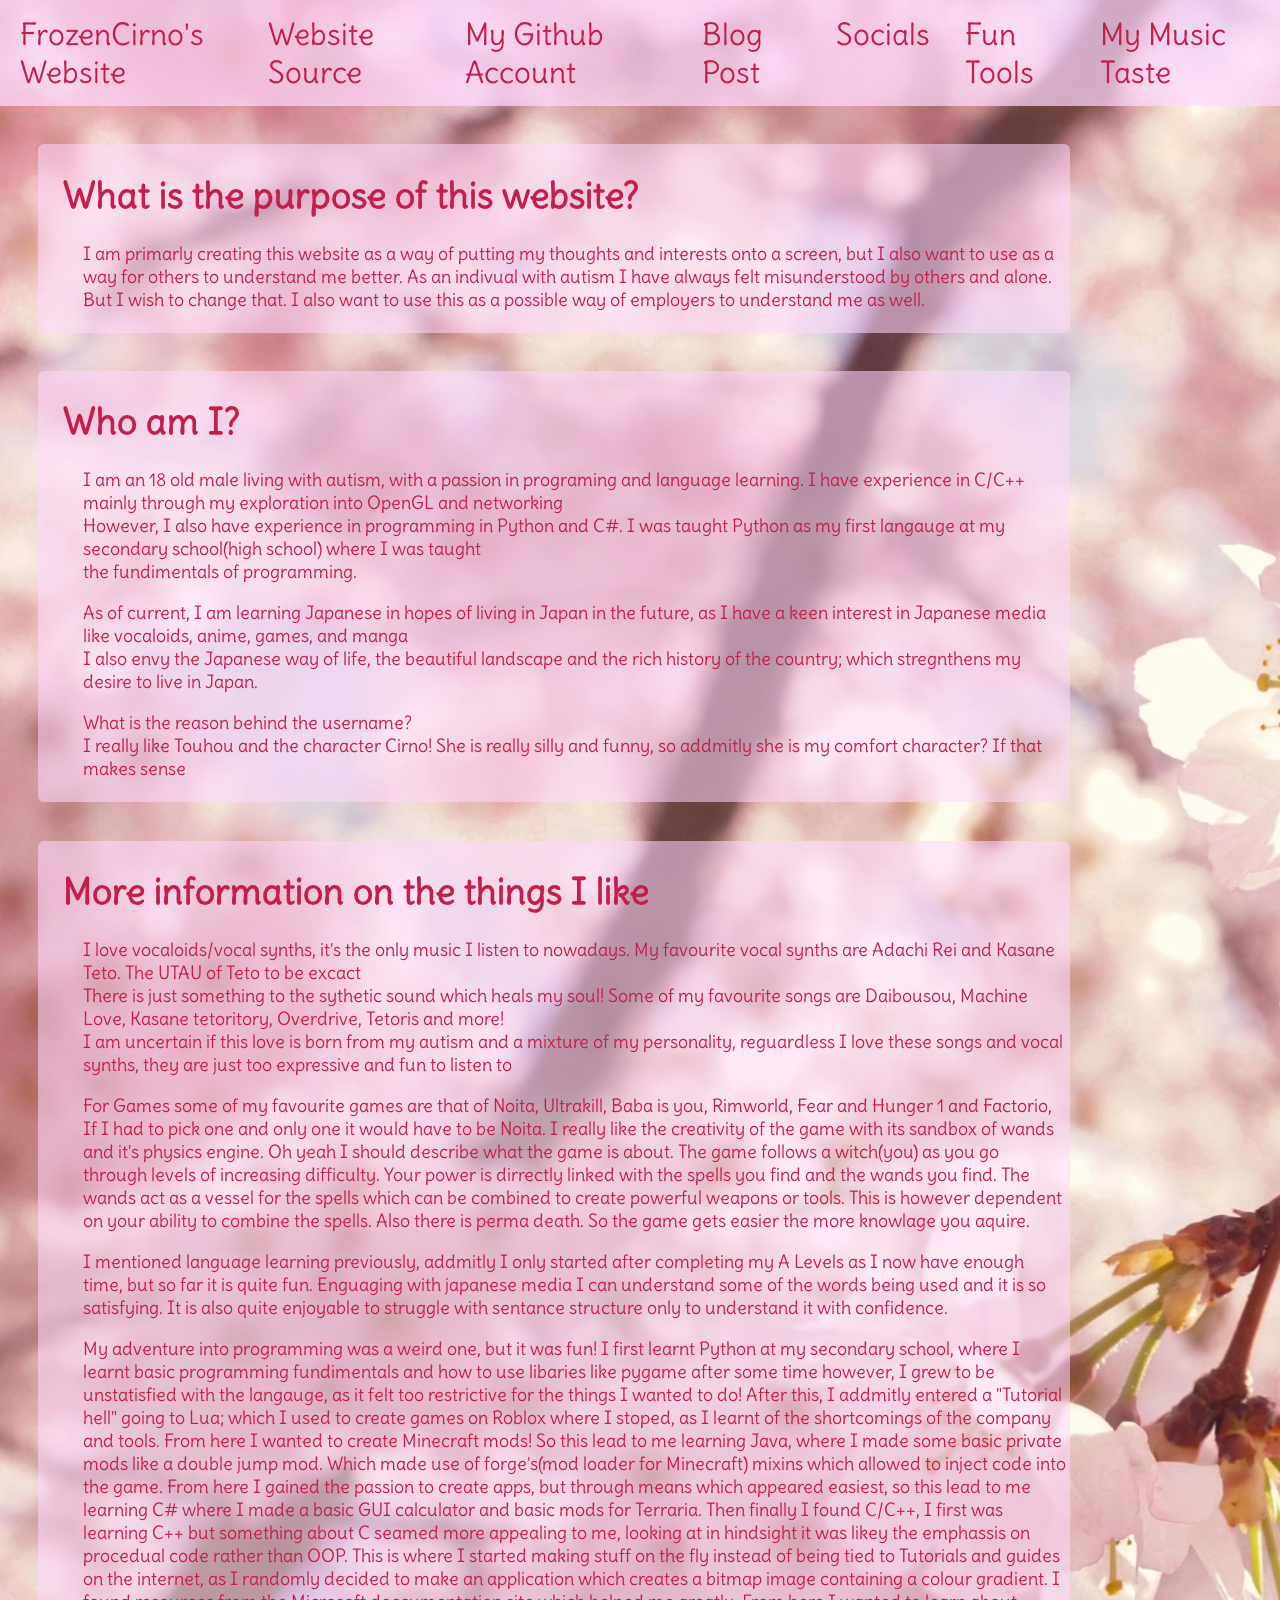
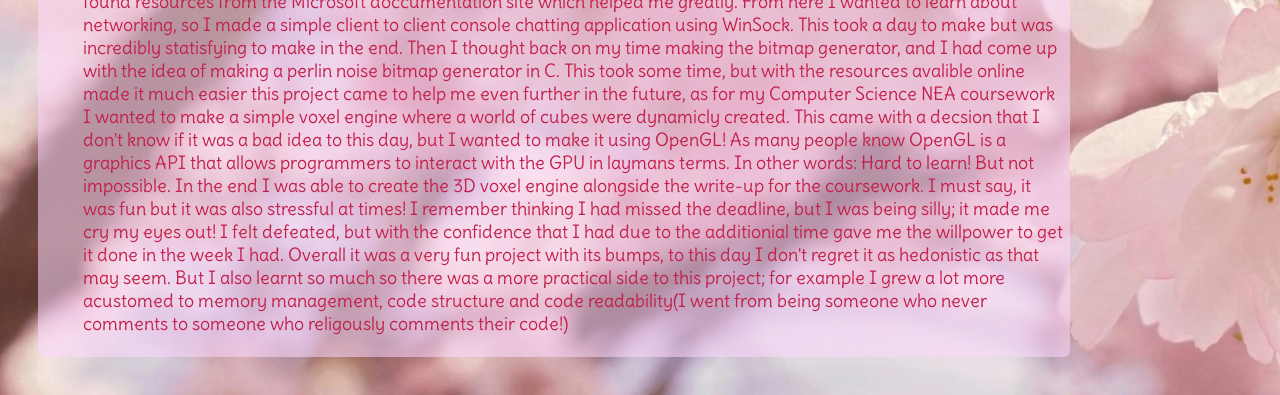
<file: index.html>
<html lang="en"> 
    <head>
        <meta charset="UTF-8">
        <link rel="stylesheet" type="text/css" href="home.css">
        <link rel="preconnect" href="https://fonts.googleapis.com">
        <link rel="preconnect" href="https://fonts.gstatic.com" crossorigin>
        <link href="https://fonts.googleapis.com/css2?family=Delius&display=swap" rel="stylesheet">
    </head>
    <body style="background-color: rgb(252, 188, 246);">
        <div class="navbar">
            <a href="index.html" style="padding-left: 20px;">FrozenCirno's Website</a>
            <div class="navbar-links">
                <a href="https://github.com/frozencirno/personalWebsite">Website Source</a>
                <a href="https://github.com/frozencirno">My Github Account</a>
                <a href="blog.html">Blog Post</a>
                <a href="socials.html">Socials</a>
                <a href="#">Fun Tools</a>
                <a href="music.html">My Music Taste</a>
            </div>
        </div>
        <div>
            <div class="content">
            <h1>
                What is the purpose of this website?
            </h1>
            <p>
                I am primarly creating this website as a way of putting my thoughts and interests onto a screen, but I also want to use as a way for others to understand me better.
                As an indivual with autism I have always felt misunderstood by others and alone. But I wish to change that. I also want to use this as a possible way of employers to understand me as well.
            </p>
        </div>
        <div class="content">
            <h1>Who am I?</h1>
            <p>I am an 18 old male living with autism, with a passion in programing and language learning. I have experience in C/C++ mainly through my exploration into OpenGL and networking<br>
            However, I also have experience in programming in Python and C#. I was taught Python as my first langauge at my secondary school(high school) where I was taught <br>
            the fundimentals of programming.
            </p>

            <p>As of current, I am learning Japanese in hopes of living in Japan in the future, as I have a keen interest in Japanese media like vocaloids, anime, games, and manga<br>
            I also envy the Japanese way of life, the beautiful landscape and the rich history of the country; which stregnthens my desire to live in Japan.
            </p>
            <p>
                What is the reason behind the username?<br>
                I really like Touhou and the character Cirno! She is really silly and funny, so addmitly she is my comfort character? If that makes sense
            </p>
        </div>
        <div class="content">
            <h1>More information on the things I like</h1>
            <p>I love vocaloids/vocal synths, it's the only music I listen to nowadays. My favourite vocal synths are Adachi Rei and Kasane Teto. The UTAU of Teto to be excact
                <br> There is just something to the sythetic sound which heals my soul! Some of my favourite songs are Daibousou, Machine Love, Kasane tetoritory, Overdrive, Tetoris and more!
                <br>I am uncertain if this love is born from my autism and a mixture of my personality, reguardless I love these songs and vocal synths, they are just too expressive and fun to listen to
            </p>
            <p>For Games some of my favourite games are that of Noita, Ultrakill, Baba is you, Rimworld, Fear and Hunger 1 and Factorio, If I had to pick one and only one it would have to be Noita.
                I really like the creativity of the game with its sandbox of wands and it's physics engine. Oh yeah I should describe what the game is about.
                The game follows a witch(you) as you go through levels of increasing difficulty. Your power is dirrectly linked with the spells you find and the wands you find.
                The wands act as a vessel for the spells which can be combined to create powerful weapons or tools. This is however dependent on your ability to combine the spells. Also there is perma death. 
                So the game gets easier the more knowlage you aquire.
            </p>
            <p>
                I mentioned language learning previously, addmitly I only started after completing my A Levels as I now have enough time, but so far it is quite fun. 
                Enguaging with japanese media I can understand some of the words being used and it is so satisfying. It is also quite enjoyable to struggle with sentance structure only to understand it with confidence.

            </p>
            <p>
                My adventure into programming was a weird one, but it was fun! I first learnt Python at my secondary school, where I learnt basic programming fundimentals and how to use libaries like pygame
                after some time however, I grew to be unstatisfied with the langauge, as it felt too restrictive for the things I wanted to do! After this, I addmitly entered a "Tutorial hell" going to Lua; which I used to create games on Roblox
                where I stoped, as I learnt of the shortcomings of the company and tools. From here I wanted to create Minecraft mods! So this lead to me learning Java, where I made some basic private mods like a double jump mod. Which made use
                of forge's(mod loader for Minecraft) mixins which allowed to inject code into the game. From here I gained the passion to create apps, but through means which appeared easiest, so this lead to me learning C# where I made a basic GUI calculator
                and basic mods for Terraria. Then finally I found C/C++, I first was learning C++ but something about C seamed more appealing to me, looking at in hindsight it was likey the emphassis on procedual code rather than OOP.
                This is where I started making stuff on the fly instead of being tied to Tutorials and guides on the internet, as I randomly decided to make an application which creates a bitmap image containing a colour gradient.
                I found resources from the Microsoft doccumentation site which helped me greatly. From here I wanted to learn about networking, so I made a simple client to client console chatting application using WinSock. This took a day to make but was incredibly
                statisfying to make in the end. Then I thought back on my time making the bitmap generator, and I had come up with the idea of making a perlin noise bitmap generator in C. This took some time, but with the resources avalible online made it much easier
                this project came to help me even further in the future, as for my Computer Science NEA coursework I wanted to make a simple voxel engine where a world of cubes were dynamicly created. This came with a decsion that I don't know if it was a bad idea to this day,
                but I wanted to make it using OpenGL! As many people know OpenGL is a graphics API that allows programmers to interact with the GPU in laymans terms. In other words: Hard to learn! But not impossible.
                In the end I was able to create the 3D voxel engine alongside the write-up for the coursework. I must say, it was fun but it was also stressful at times! I remember thinking I had missed the deadline, but I was being silly; it made me cry my eyes out! I felt defeated,
                but with the confidence that I had due to the additionial time gave me the willpower to get it done in the week I had. Overall it was a very fun project with its bumps, to this day I don't regret it as hedonistic as that may seem. 
                But I also learnt so much so there was a more practical side to this project; for example I grew a lot more acustomed to memory management, code structure and code readability(I went from being someone who never comments to someone who religously comments their code!)
            </p>
        </div>
        </div>
        
    </body>
</html>
</file>
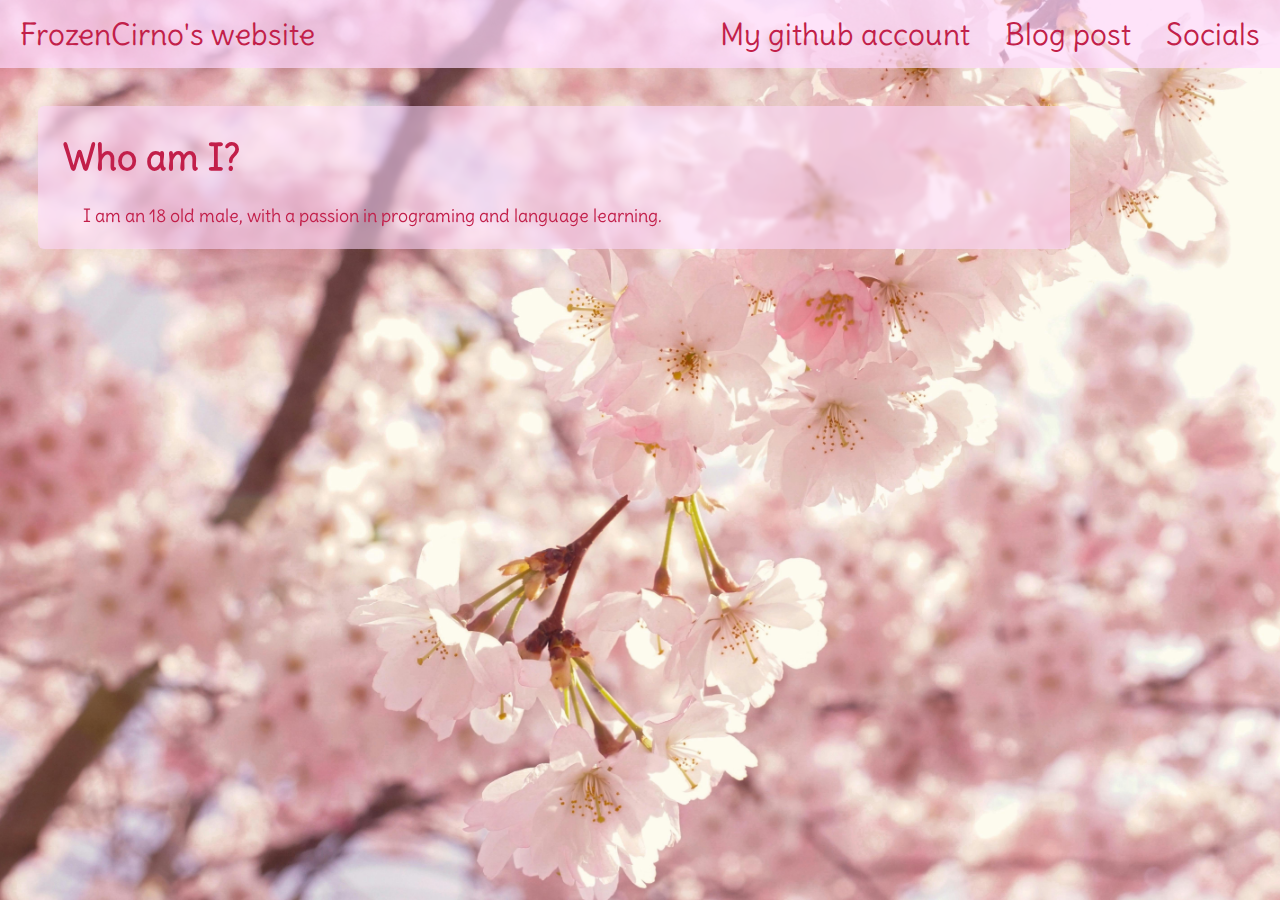
<file: blog.html>
<html lang="en"> 
    <head>
        <meta charset="UTF-8">
        <link rel="stylesheet" type="text/css" href="home.css">
        <link rel="preconnect" href="https://fonts.googleapis.com">
        <link rel="preconnect" href="https://fonts.gstatic.com" crossorigin>
        <link href="https://fonts.googleapis.com/css2?family=Delius&display=swap" rel="stylesheet">
    </head>
    <body style="background-color: rgb(252, 188, 246);">
        <div class="navbar">
            <p>FrozenCirno's website</p>
            <div class="navbar-links">
                <a href="https://github.com/frozencirno">My github account</a>
                <a href="blog.html">Blog post</a>
                <a href="socials.html">Socials</a>
            </div>
        </div>
        <div class="content">
            <h1>Who am I?</h1>
            <p>I am an 18 old male, with a passion in programing and language learning.</p>
        </div>
    </body>
</html>
</file>
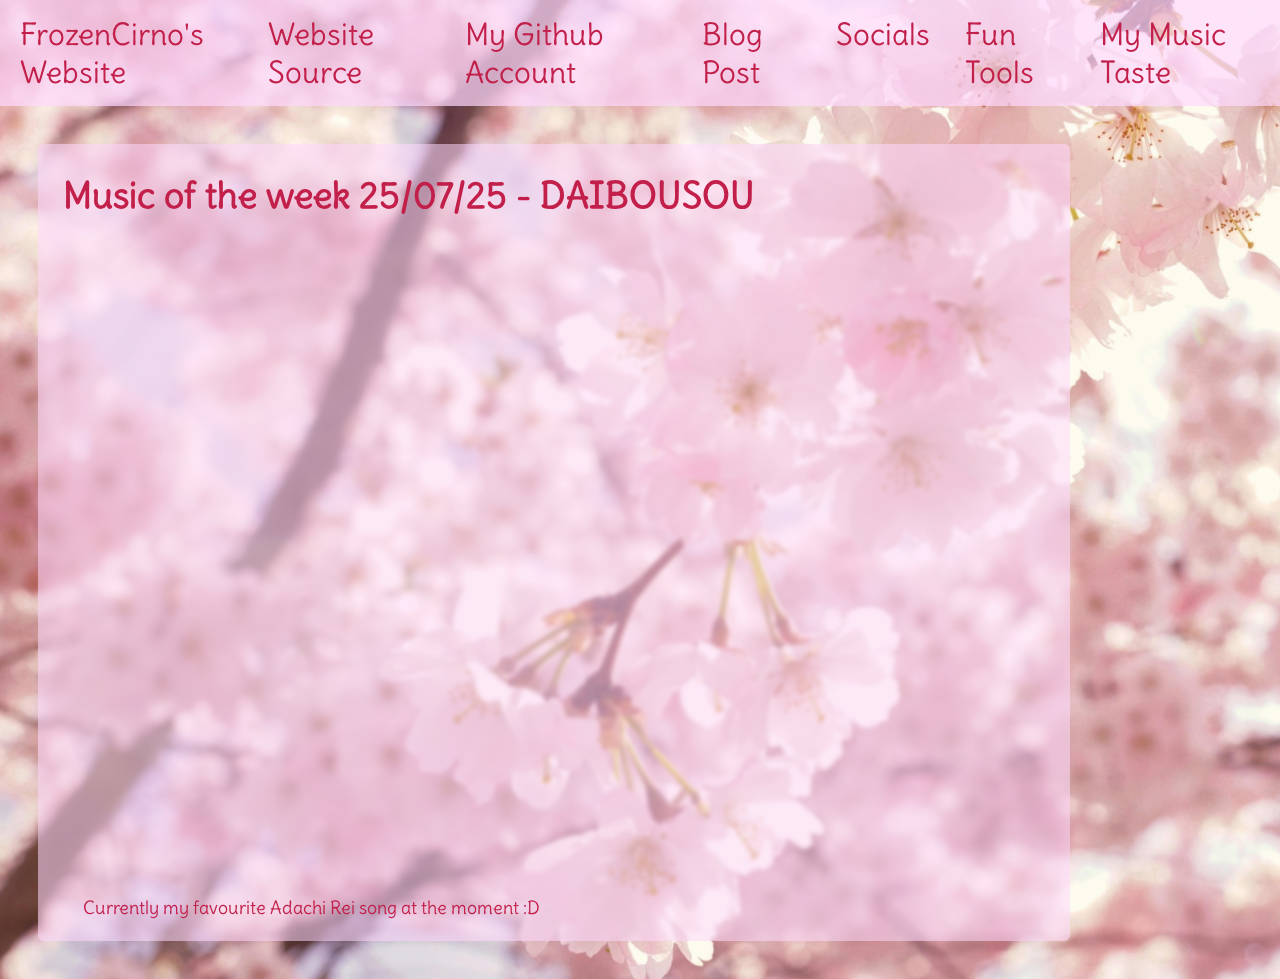
<file: music.html>
<html lang="en"> 
    <head>
        <meta charset="UTF-8">
        <link rel="stylesheet" type="text/css" href="home.css">
        <link rel="preconnect" href="https://fonts.googleapis.com">
        <link rel="preconnect" href="https://fonts.gstatic.com" crossorigin>
        <link href="https://fonts.googleapis.com/css2?family=Delius&display=swap" rel="stylesheet">
    </head>
    <body style="background-color: rgb(252, 188, 246);">
        <div class="navbar">
            <a href="index.html" style="padding-left: 20px;">FrozenCirno's Website</a>
            <div class="navbar-links">
                <a href="https://github.com/frozencirno/personalWebsite">Website Source</a>
                <a href="https://github.com/frozencirno">My Github Account</a>
                <a href="blog.html">Blog Post</a>
                <a href="socials.html">Socials</a>
                <a href="#">Fun Tools</a>
                <a href="music.html">My Music Taste</a>
            </div>
        </div>
        <div>
            <div class="content">
                <h1>Music of the week 25/07/25 - DAIBOUSOU</h1>
                <iframe width="80%" height="65%" src="https://www.youtube.com/embed/T1JeuGMQL9E" title="大暴走！／足立レイ" frameborder="0" allow="accelerometer; autoplay; clipboard-write; encrypted-media; gyroscope; picture-in-picture; web-share" referrerpolicy="strict-origin-when-cross-origin" allowfullscreen></iframe>
                <p>Currently my favourite Adachi Rei song at the moment :D</p>
            </div>
        </div>
        
    </body>
</html>
</file>
<file: home.css>
.navbar {
    position: sticky;
    top: 0;
    width: 100%;
    background-color: rgba(253, 216, 253, 0.7);
    margin: 0;
    padding: 15px 0;
    z-index: 100;
    display: flex;
    justify-content: space-between;
    align-items: center;
}

.navbar p {
    margin: 0 20px;
    font-size: 30px;
    color: inherit;
}

.navbar-links {                  
    display: flex;
    gap: 35px;
    margin-right: 20px;
}

.navbar a {
    text-decoration: none;
    font-size: 30px;
    color: inherit;
}

.navbar a:hover {
    color: #8a8484;
}

.content {
    font-size: 18px;
    background-color: rgba(253, 216, 253, 0.55);
    width: 80%;
    margin: 3%;
    border-radius: 6px;
    backdrop-filter: blur(2px);
    padding: 4px;
}

.content h1 {
    margin-left: 2%;
}

.content p {
    margin-left: 4%;
}

.content iframe {
    margin-left: 10%;
    margin-bottom: 5%;
}

body {
    color: #c21f4a;
    font-weight: 200;
    margin: 0;
    font-family: "Delius", cursive;
    background-image: url("images/wallpaper.jpg");
    background-size: cover;
    background-repeat: repeat;
}
</file>
